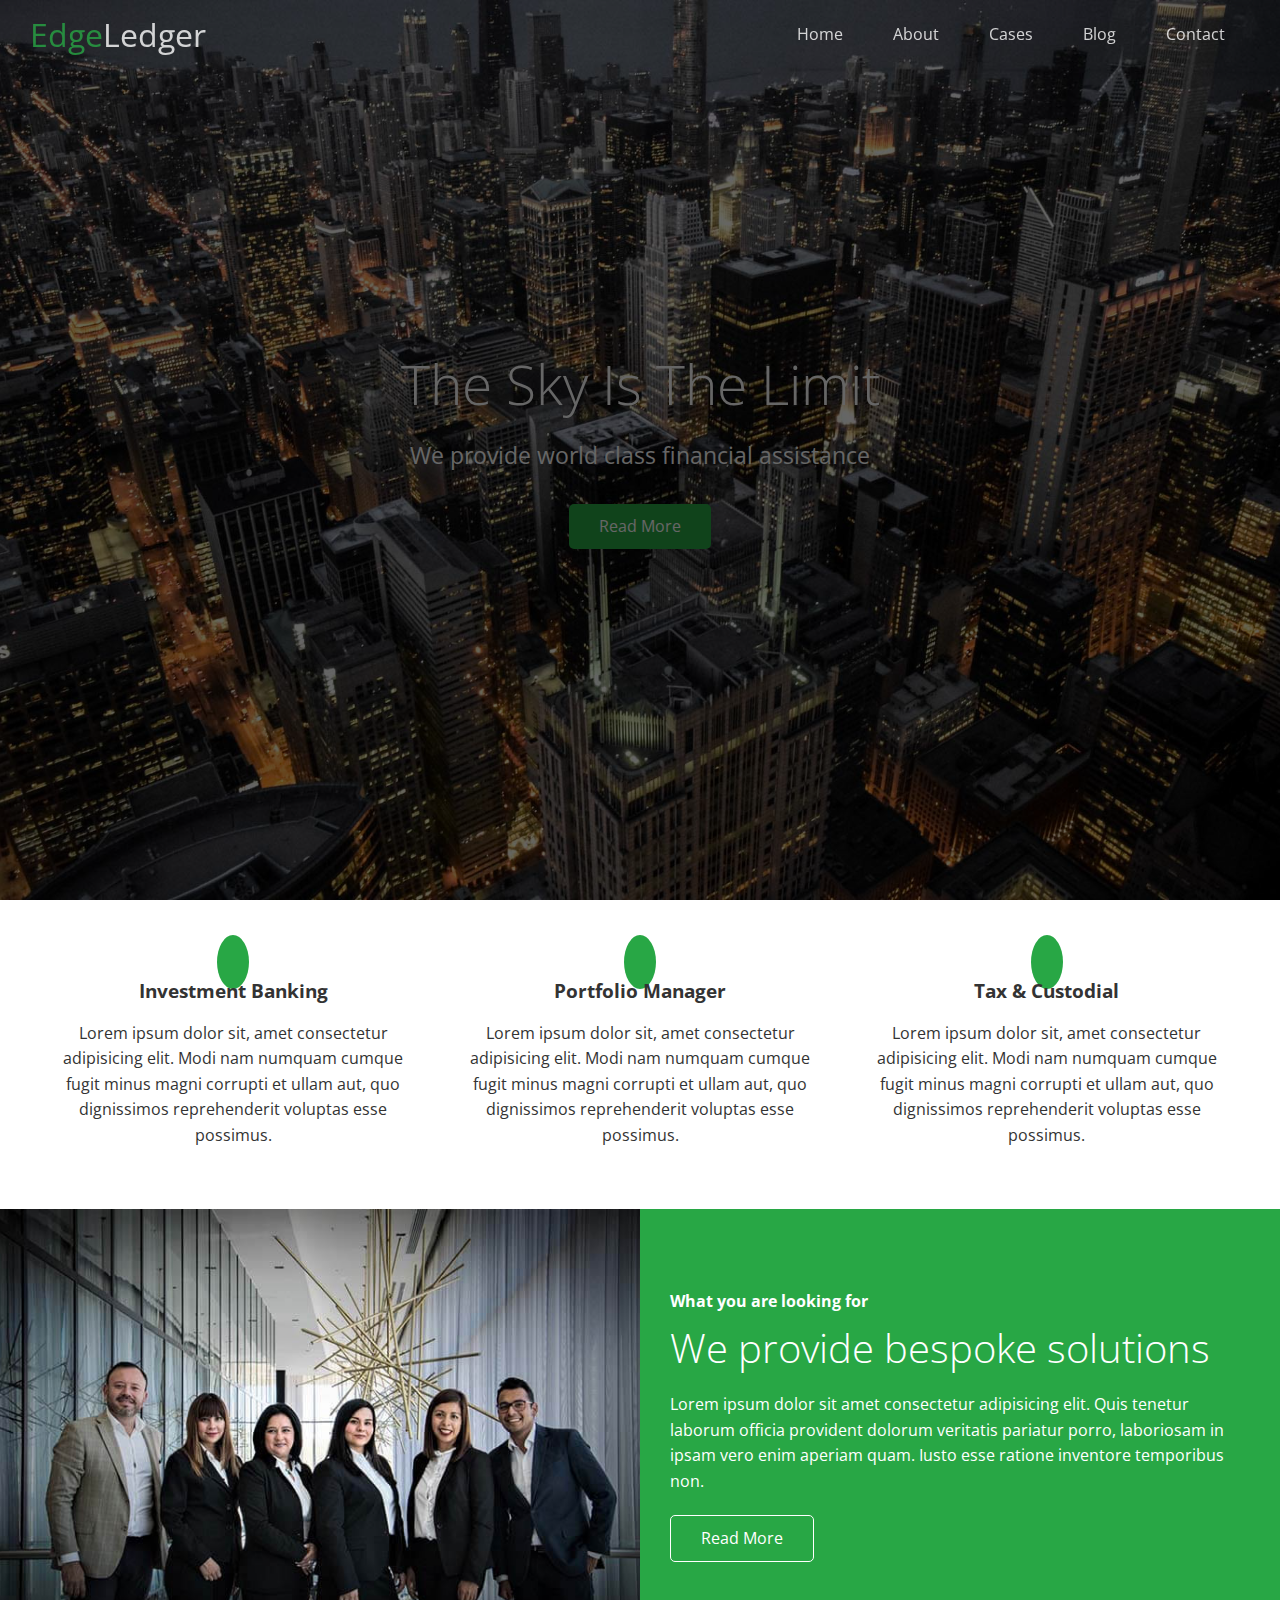
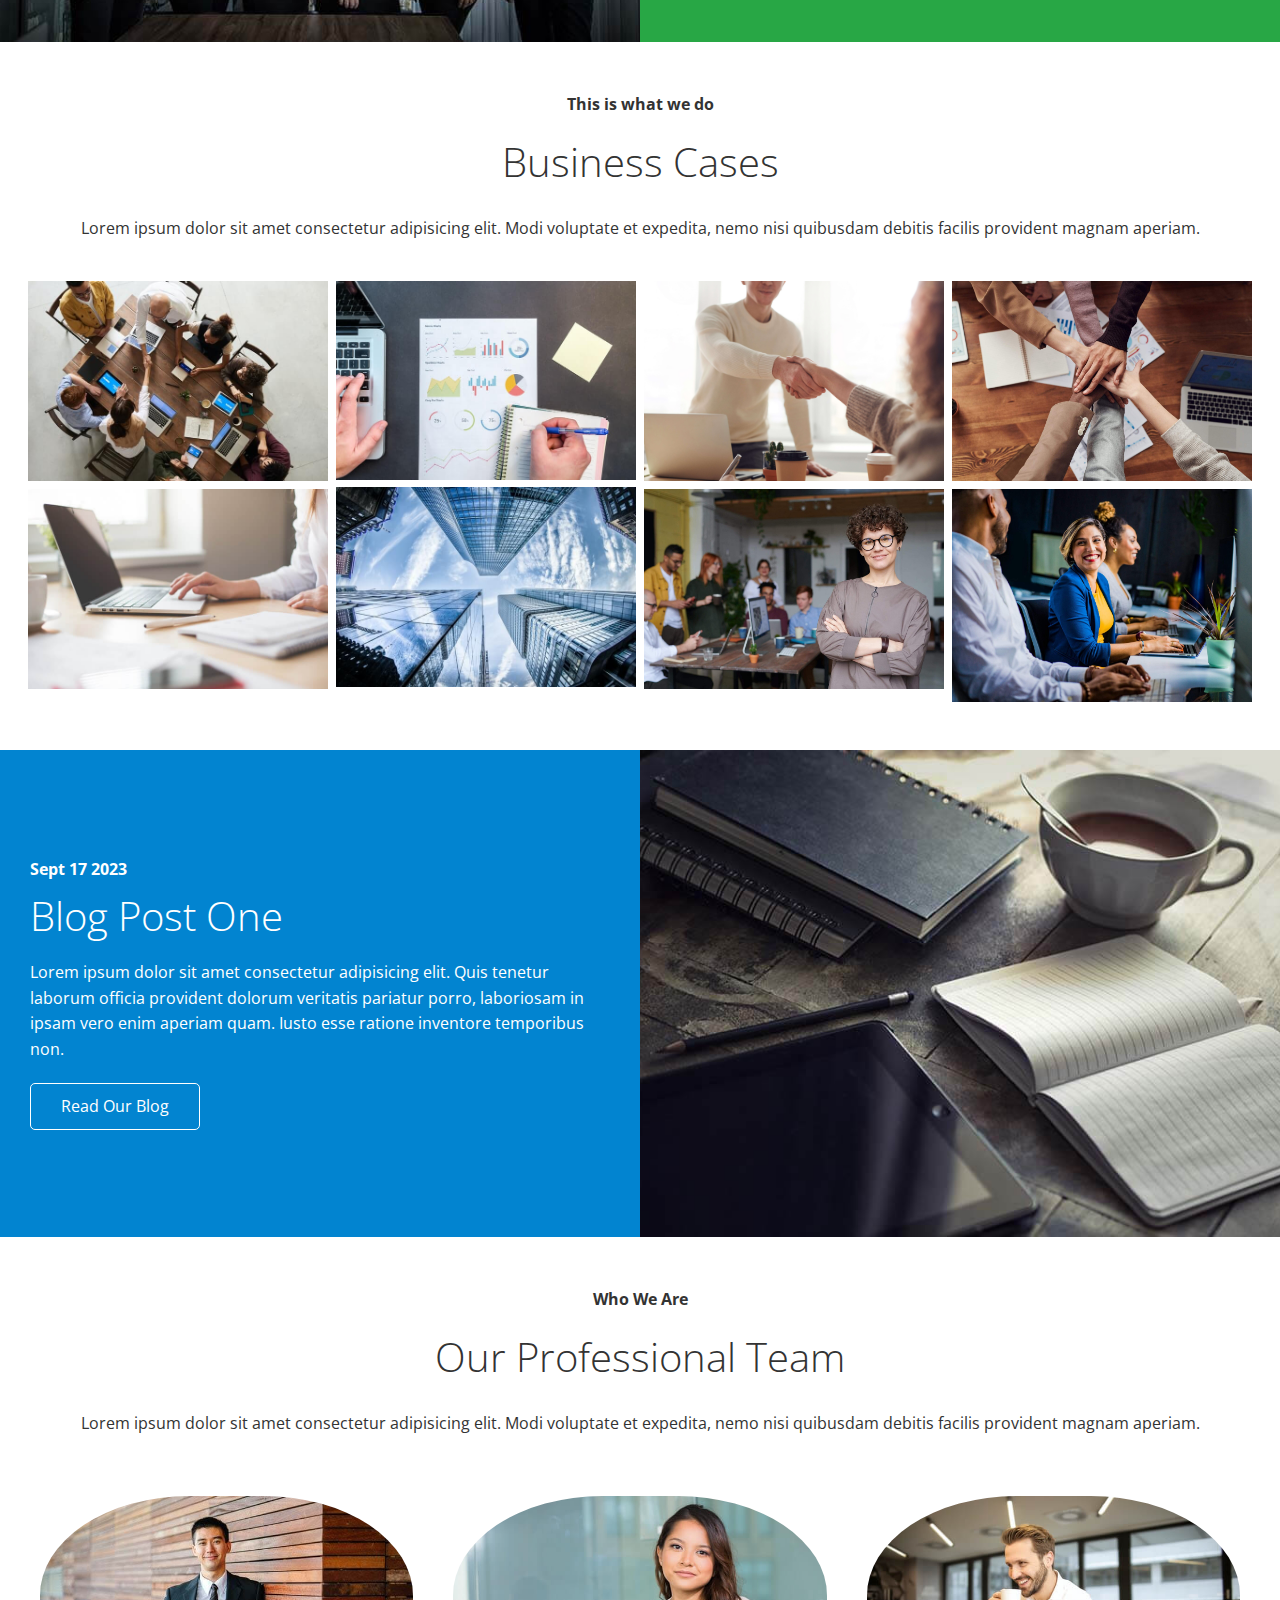
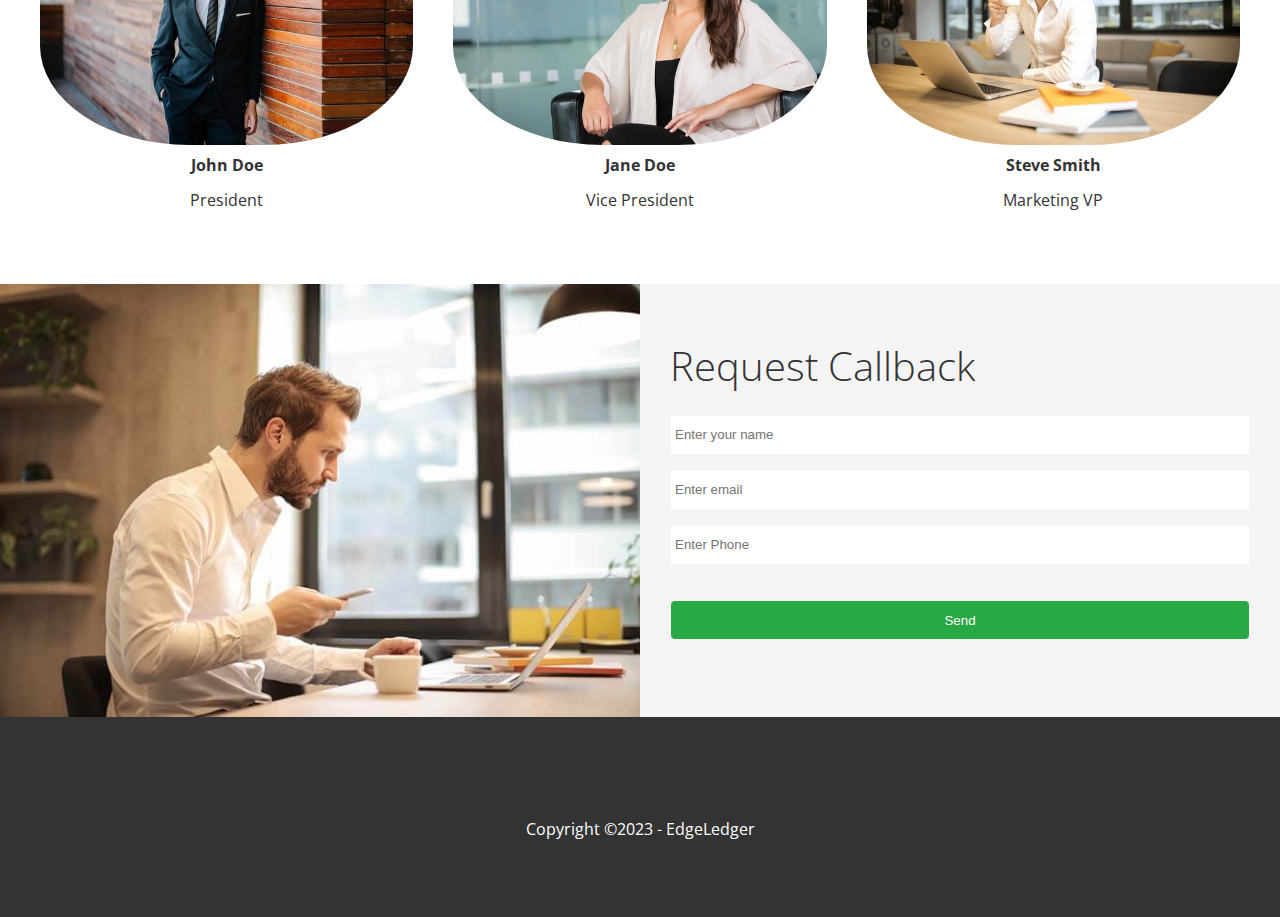
<file: index.html>
<!DOCTYPE html>
<html lang="en">
  <head>
    <meta charset="UTF-8" />
    <meta name="viewport" content="width=device-width, initial-scale=1.0" />
    <link
      rel="stylesheet"
      href="https://cdnjs.cloudflare.com/ajax/libs/font-awesome/6.4.2/css/all.min.css"
      integrity="sha512-z3gLpd7yknf1YoNbCzqRKc4qyor8gaKU1qmn+CShxbuBusANI9QpRohGBreCFkKxLhei6S9CQXFEbbKuqLg0DA=="
      crossorigin="anonymous"
      referrerpolicy="no-referrer"
    />
    <link rel="stylesheet" href="css/utilities.css" />
    <link rel="stylesheet" href="css/style.css" />
    <title>Welcome To EdgeLedger</title>
  </head>

  <body id="home">
    <header class="hero">
      <div id="navbar" class="navbar top">
        <h1 class="logo">
          <span class="text-primary"><i class="fas fa-book-open"></i>Edge</span
          >Ledger
        </h1>
        <nav>
          <ul>
            <li><a href="#home">Home</a></li>
            <li><a href="#about">About</a></li>
            <li><a href="#cases">Cases</a></li>
            <li><a href="#blog">Blog</a></li>
            <li><a href="#contact">Contact</a></li>
          </ul>
        </nav>
      </div>
      <div class="content">
        <h1>The Sky Is The Limit</h1>
        <p>We provide world class financial assistance</p>
        <a href="#about" class="btn"
          ><i class="fas fa-chevron-right"></i> Read More</a
        >
      </div>
    </header>

    <main>
      <!-- About Icons -->
      <section id="about" class="icons gb-light">
        <div class="flex-items">
          <div>
            <i class="fas fa-university fa-2x"></i>
            <div>
              <h3>Investment Banking</h3>
              <p>
                Lorem ipsum dolor sit, amet consectetur adipisicing elit. Modi
                nam numquam cumque fugit minus magni corrupti et ullam aut, quo
                dignissimos reprehenderit voluptas esse possimus.
              </p>
            </div>
          </div>
          <div>
            <i class="fas fa-book-reader fa-2x"></i>
            <div>
              <h3>Portfolio Manager</h3>
              <p>
                Lorem ipsum dolor sit, amet consectetur adipisicing elit. Modi
                nam numquam cumque fugit minus magni corrupti et ullam aut, quo
                dignissimos reprehenderit voluptas esse possimus.
              </p>
            </div>
          </div>
          <div>
            <i class="fas fa-pencil-alt fa-2x"></i>
            <div>
              <h3>Tax & Custodial</h3>
              <p>
                Lorem ipsum dolor sit, amet consectetur adipisicing elit. Modi
                nam numquam cumque fugit minus magni corrupti et ullam aut, quo
                dignissimos reprehenderit voluptas esse possimus.
              </p>
            </div>
          </div>
        </div>
      </section>
      <!-- About:Solutions -->
      <section class="solutions flex-columns">
        <div class="row">
          <div class="column">
            <div class="column-1">
              <img src="images/home/people.jpg" alt="" />
            </div>
          </div>
          <div class="column">
            <div class="column-2 bg-primary">
              <h4>What you are looking for</h4>
              <h2>We provide bespoke solutions</h2>
              <p>
                Lorem ipsum dolor sit amet consectetur adipisicing elit. Quis
                tenetur laborum officia provident dolorum veritatis pariatur
                porro, laboriosam in ipsam vero enim aperiam quam. Iusto esse
                ratione inventore temporibus non.
              </p>
              <a href="#" class="btn btn-outline">
                <i class="fas fa-chevron"></i>
                Read More
              </a>
            </div>
          </div>
        </div>
      </section>
      <!-- Cases -->
      <section id="cases" class="cases flex-grid section-padding">
        <header class="section-header">
          <h4>This is what we do</h4>
          <h2>Business Cases</h2>
          <p>
            Lorem ipsum dolor sit amet consectetur adipisicing elit. Modi
            voluptate et expedita, nemo nisi quibusdam debitis facilis provident
            magnam aperiam.
          </p>
        </header>
        <div class="row">
          <div class="column">
            <img src="images/cases/cases1.jpg" alt="" />
            <img src="images/cases/cases2.jpg" alt="" />
          </div>
          <div class="column">
            <img src="images/cases/cases3.jpg" alt="" />
            <img src="images/cases/cases4.jpg" alt="" />
          </div>
          <div class="column">
            <img src="images/cases/cases5.jpg" alt="" />
            <img src="images/cases/cases6.jpg" alt="" />
          </div>
          <div class="column">
            <img src="images/cases/cases7.jpg" alt="" />
            <img src="images/cases/cases8.jpg" alt="" />
          </div>
        </div>
      </section>

      <!-- About:Blog -->
      <section id="blog" class="blog flex-columns flex-reverse">
        <div class="row">
          <div class="column">
            <div class="column-1">
              <img src="images/home/blog.jpg" alt="" />
            </div>
          </div>
          <div class="column">
            <div class="column-2 bg-secondary">
              <h4>Sept 17 2023</h4>
              <h2>Blog Post One</h2>
              <p>
                Lorem ipsum dolor sit amet consectetur adipisicing elit. Quis
                tenetur laborum officia provident dolorum veritatis pariatur
                porro, laboriosam in ipsam vero enim aperiam quam. Iusto esse
                ratione inventore temporibus non.
              </p>
              <a href="blog.html" class="btn btn-outline">
                <i class="fas fa-chevron"></i>
                Read Our Blog
              </a>
            </div>
          </div>
        </div>
      </section>

      <!-- Team -->
      <section id="team" class="team section-padding">
        <header class="section-header">
          <h4>Who We Are</h4>
          <h2>Our Professional Team</h2>
          <p>
            Lorem ipsum dolor sit amet consectetur adipisicing elit. Modi
            voluptate et expedita, nemo nisi quibusdam debitis facilis provident
            magnam aperiam.
          </p>
        </header>
        <div class="flex-items">
          <div>
            <img src="images/team/person1.jpg" alt="" />
            <h4>John Doe</h4>
            <p>President</p>
          </div>
          <div>
            <img src="images/team/person2.jpg" alt="" />
            <h4>Jane Doe</h4>
            <p>Vice President</p>
          </div>
          <div>
            <img src="images/team/person3.jpg" alt="" />
            <h4>Steve Smith</h4>
            <p>Marketing VP</p>
          </div>
        </div>
      </section>

      <!-- Contact -->

      <section id="contact" class="contact flex-columns">
        <div class="row">
          <div class="column">
            <div class="column-1">
              <img src="images/home/contact.jpg" alt="" />
            </div>
          </div>
          <div class="column">
            <div class="column-2 bg-light">
              <h2>Request Callback</h2>
              <form action="#" class="callback-form">
                <div class="form-control">
                  <label for="name"></label>
                  <input
                    type="text"
                    name="name"
                    id="name"
                    placeholder="Enter your name"
                  />
                </div>
                <div class="form-control">
                  <label for="email"></label>
                  <input
                    type="email"
                    name="email"
                    id="email"
                    placeholder="Enter email"
                  />
                </div>
                <div class="form-control">
                  <label for="phone"></label>
                  <input
                    type="phone"
                    name="phone"
                    id="phone"
                    placeholder="Enter Phone"
                  />
                </div>
                <input type="submit" value="Send" id="submit" class="btn" />
              </form>
            </div>
          </div>
        </div>
      </section>
    </main>

    <footer class="footer bg-dark">
      <div class="social">
        <a href="#"><i class="fab fa-facebook fa-2x"></i></a>
        <a href="#"><i class="fab fa-twitter fa-2x"></i></a>
        <a href="#"><i class="fab fa-youtube fa-2x"></i></a>
        <a href="#"><i class="fab fa-linkedin fa-2x"></i></a>
      </div>
      <p>Copyright &copy;2023 - EdgeLedger</p>
    </footer>

    <script
      src="https://code.jquery.com/jquery-3.7.1.min.js"
      integrity="sha256-/JqT3SQfawRcv/BIHPThkBvs0OEvtFFmqPF/lYI/Cxo="
      crossorigin="anonymous"
    ></script>
    <script>
      const navbar = document.getElementById('navbar');
      let scrolled = false;

      window.onscroll = function () {
        if (window.pageYOffset > 100) {
          navbar.classList.remove('top');
          if (!scrolled) {
            navbar.style.transform = 'translateY(-70px)';
          }
          setTimeout(function () {
            navbar.style.transform = 'translateY(0px)';
            scrolled = true;
          }, 200);
        } else {
          navbar.classList.add('top');
          scrolled = false;
        }
      };

      // Smooth Scrolling
      $('.navbar a, .btn').on('click', function (e) {
        if (this.hash !== '') {
          e.preventDefault();

          const hash = this.hash;

          $('html, body').animate(
            {
              scrollTop: $(hash).offset().top - 100,
            },
            800
          );
        }
      });
    </script>
  </body>
</html>
</file>
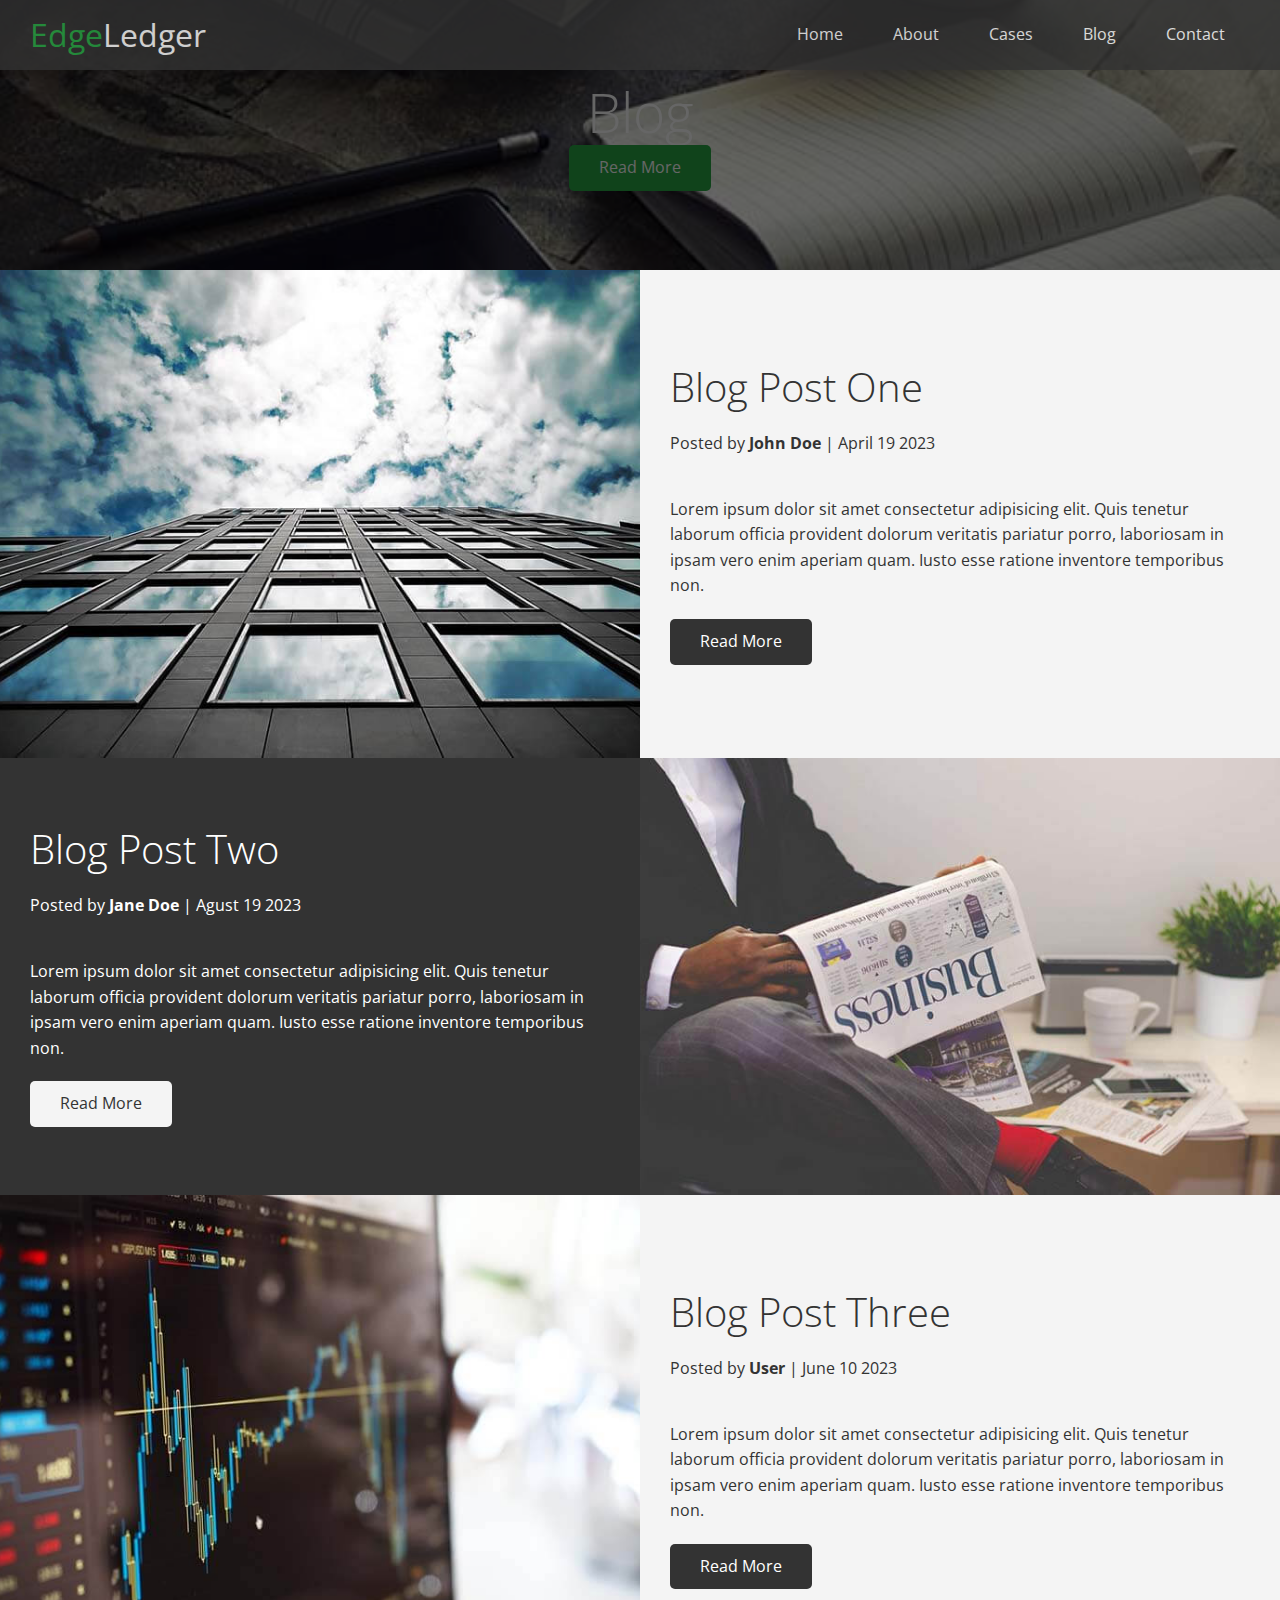
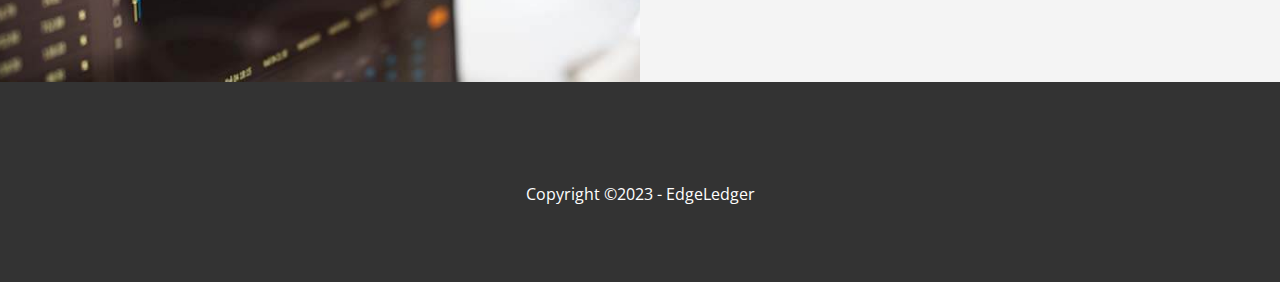
<file: blog.html>
<!DOCTYPE html>
<html lang="en">
  <head>
    <meta charset="UTF-8" />
    <meta name="viewport" content="width=device-width, initial-scale=1.0" />
    <link
      rel="stylesheet"
      href="https://cdnjs.cloudflare.com/ajax/libs/font-awesome/6.4.2/css/all.min.css"
      integrity="sha512-z3gLpd7yknf1YoNbCzqRKc4qyor8gaKU1qmn+CShxbuBusANI9QpRohGBreCFkKxLhei6S9CQXFEbbKuqLg0DA=="
      crossorigin="anonymous"
      referrerpolicy="no-referrer"
    />
    <link rel="stylesheet" href="css/utilities.css" />
    <link rel="stylesheet" href="css/style.css" />
    <title>Read Our Blog</title>
  </head>

  <body id="home">
    <header class="hero blog">
      <div id="navbar" class="navbar">
        <h1 class="logo">
          <span class="text-primary"><i class="fas fa-book-open"></i>Edge</span
          >Ledger
        </h1>
        <nav>
          <ul>
            <li><a href="index.html">Home</a></li>
            <li><a href="index.html#about">About</a></li>
            <li><a href="index.html#cases">Cases</a></li>
            <li><a href="index.html#blog">Blog</a></li>
            <li><a href="index.html#contact">Contact</a></li>
          </ul>
        </nav>
      </div>
      <div class="content">
        <h1>Blog</h1>
        <a href="#about" class="btn"
          ><i class="fas fa-chevron-right"></i> Read More</a
        >
      </div>
    </header>

    <main>
      <article class="flex-columns">
        <div class="row">
          <div class="column">
            <div class="column-1">
              <img src="images/blog/blog1.jpg" alt="" />
            </div>
          </div>
          <div class="column">
            <div class="column-2 bg-light">
              <h2>Blog Post One</h2>
              <p class="meta">
                <i class="fas fa-user"></i> Posted by
                <strong>John Doe</strong> | April 19 2023
              </p>
              <p>
                Lorem ipsum dolor sit amet consectetur adipisicing elit. Quis
                tenetur laborum officia provident dolorum veritatis pariatur
                porro, laboriosam in ipsam vero enim aperiam quam. Iusto esse
                ratione inventore temporibus non.
              </p>
              <a href="post.html" class="btn btn-dark">
                <i class="fas fa-chevron"></i>
                Read More
              </a>
            </div>
          </div>
        </div>
      </article>

      <article class="flex-columns flex-reverse">
        <div class="row">
          <div class="column">
            <div class="column-1">
              <img src="images/blog/blog2.jpg" alt="" />
            </div>
          </div>
          <div class="column">
            <div class="column-2 bg-dark">
              <h2>Blog Post Two</h2>
              <p class="meta">
                <i class="fas fa-user"></i> Posted by
                <strong>Jane Doe</strong> | Agust 19 2023
              </p>
              <p>
                Lorem ipsum dolor sit amet consectetur adipisicing elit. Quis
                tenetur laborum officia provident dolorum veritatis pariatur
                porro, laboriosam in ipsam vero enim aperiam quam. Iusto esse
                ratione inventore temporibus non.
              </p>
              <a href="post.html" class="btn btn-light">
                <i class="fas fa-chevron"></i>
                Read More
              </a>
            </div>
          </div>
        </div>
      </article>

      <article class="flex-columns">
        <div class="row">
          <div class="column">
            <div class="column-1">
              <img src="images/blog/blog3.jpg" alt="" />
            </div>
          </div>
          <div class="column">
            <div class="column-2 bg-light">
              <h2>Blog Post Three</h2>
              <p class="meta">
                <i class="fas fa-user"></i> Posted by <strong>User</strong> |
                June 10 2023
              </p>
              <p>
                Lorem ipsum dolor sit amet consectetur adipisicing elit. Quis
                tenetur laborum officia provident dolorum veritatis pariatur
                porro, laboriosam in ipsam vero enim aperiam quam. Iusto esse
                ratione inventore temporibus non.
              </p>
              <a href="post.html" class="btn btn-dark">
                <i class="fas fa-chevron"></i>
                Read More
              </a>
            </div>
          </div>
        </div>
      </article>
    </main>

    <footer class="footer bg-dark">
      <div class="social">
        <a href="#"><i class="fab fa-facebook fa-2x"></i></a>
        <a href="#"><i class="fab fa-twitter fa-2x"></i></a>
        <a href="#"><i class="fab fa-youtube fa-2x"></i></a>
        <a href="#"><i class="fab fa-linkedin fa-2x"></i></a>
      </div>
      <p>Copyright &copy;2023 - EdgeLedger</p>
    </footer>
  </body>
</html>
</file>
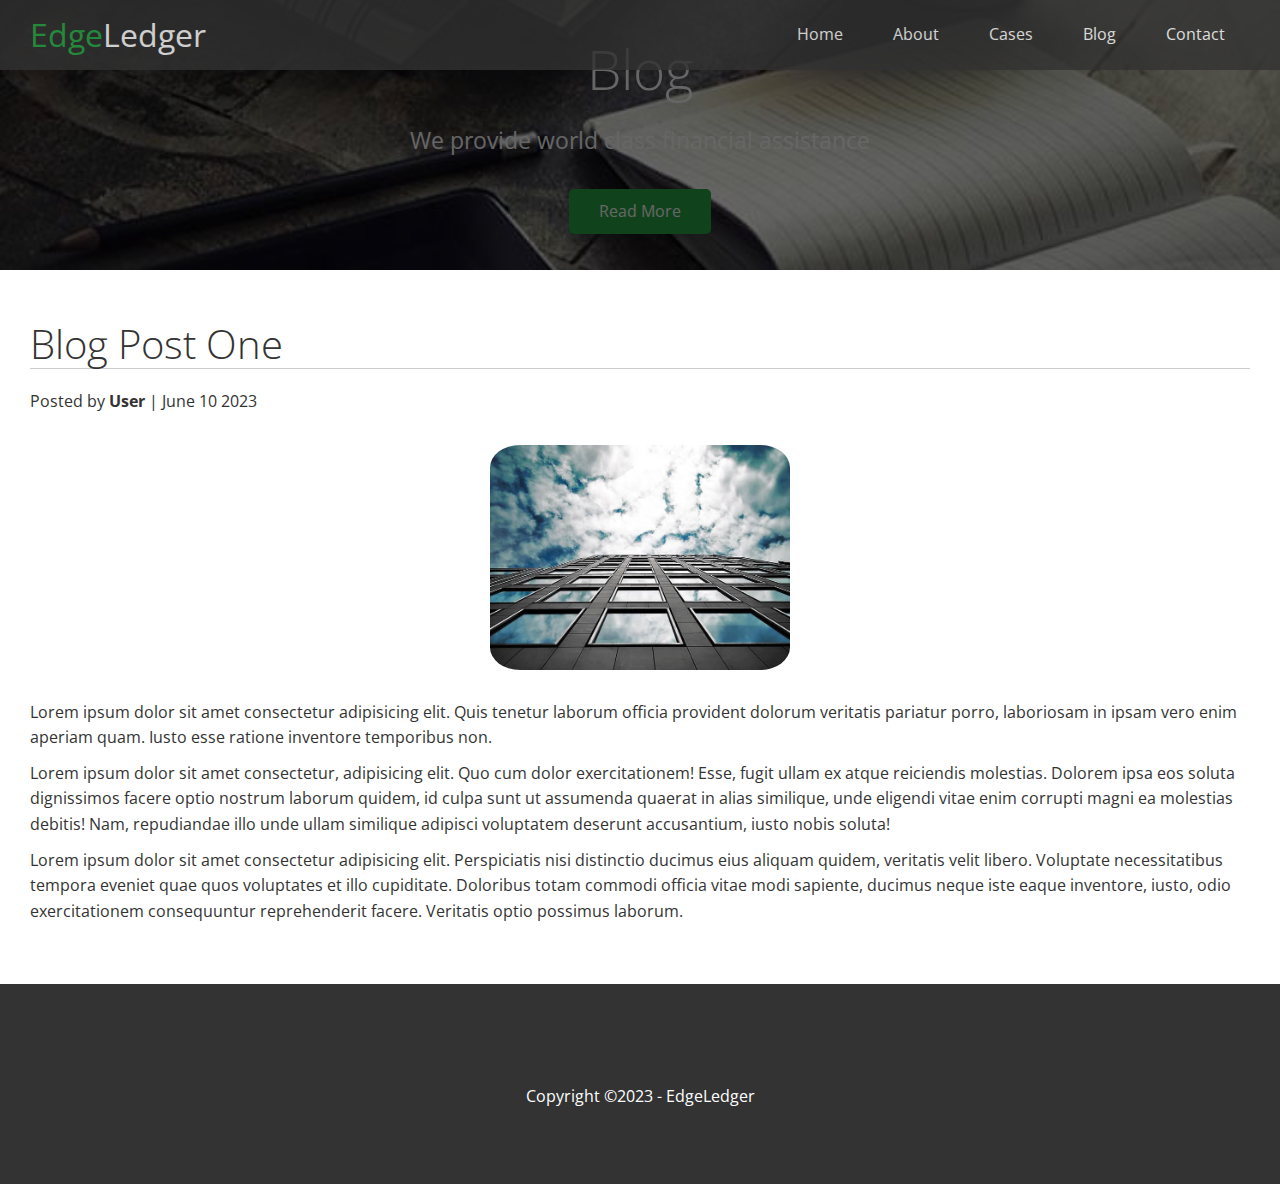
<file: post.html>
<!DOCTYPE html>
<html lang="en">
  <head>
    <meta charset="UTF-8" />
    <meta name="viewport" content="width=device-width, initial-scale=1.0" />
    <link
      rel="stylesheet"
      href="https://cdnjs.cloudflare.com/ajax/libs/font-awesome/6.4.2/css/all.min.css"
      integrity="sha512-z3gLpd7yknf1YoNbCzqRKc4qyor8gaKU1qmn+CShxbuBusANI9QpRohGBreCFkKxLhei6S9CQXFEbbKuqLg0DA=="
      crossorigin="anonymous"
      referrerpolicy="no-referrer"
    />
    <link rel="stylesheet" href="css/utilities.css" />
    <link rel="stylesheet" href="css/style.css" />
    <title>Post One</title>
  </head>

  <body id="home">
    <header class="hero blog">
      <div id="navbar" class="navbar">
        <h1 class="logo">
          <span class="text-primary"><i class="fas fa-book-open"></i>Edge</span
          >Ledger
        </h1>
        <nav>
          <ul>
            <li><a href="index.html">Home</a></li>
            <li><a href="index.html#about">About</a></li>
            <li><a href="index.html#cases">Cases</a></li>
            <li><a href="index.html#blog">Blog</a></li>
            <li><a href="index.html#contact">Contact</a></li>
          </ul>
        </nav>
      </div>
      <div class="content">
        <h1>Blog</h1>
        <p>We provide world class financial assistance</p>
        <a href="#about" class="btn"
          ><i class="fas fa-chevron-right"></i> Read More</a
        >
      </div>
    </header>

    <main>
      <section class="post">
        <h2>Blog Post One</h2>
        <p class="meta">
          <i class="fas fa-user"></i> Posted by <strong>User</strong> | June 10
          2023
        </p>
        <img src="images/blog/blog1.jpg" alt="" />
        <p>
          Lorem ipsum dolor sit amet consectetur adipisicing elit. Quis tenetur
          laborum officia provident dolorum veritatis pariatur porro, laboriosam
          in ipsam vero enim aperiam quam. Iusto esse ratione inventore
          temporibus non.
        </p>

        <p>
          Lorem ipsum dolor sit amet consectetur, adipisicing elit. Quo cum
          dolor exercitationem! Esse, fugit ullam ex atque reiciendis molestias.
          Dolorem ipsa eos soluta dignissimos facere optio nostrum laborum
          quidem, id culpa sunt ut assumenda quaerat in alias similique, unde
          eligendi vitae enim corrupti magni ea molestias debitis! Nam,
          repudiandae illo unde ullam similique adipisci voluptatem deserunt
          accusantium, iusto nobis soluta!
        </p>

        <p>
          Lorem ipsum dolor sit amet consectetur adipisicing elit. Perspiciatis
          nisi distinctio ducimus eius aliquam quidem, veritatis velit libero.
          Voluptate necessitatibus tempora eveniet quae quos voluptates et illo
          cupiditate. Doloribus totam commodi officia vitae modi sapiente,
          ducimus neque iste eaque inventore, iusto, odio exercitationem
          consequuntur reprehenderit facere. Veritatis optio possimus laborum.
        </p>
      </section>
    </main>

    <footer class="footer bg-dark">
      <div class="social">
        <a href="#"><i class="fab fa-facebook fa-2x"></i></a>
        <a href="#"><i class="fab fa-twitter fa-2x"></i></a>
        <a href="#"><i class="fab fa-youtube fa-2x"></i></a>
        <a href="#"><i class="fab fa-linkedin fa-2x"></i></a>
      </div>
      <p>Copyright &copy;2023 - EdgeLedger</p>
    </footer>
  </body>
</html>
</file>
<file: css/utilities.css>
/* Text colors */
.text-primary {
  color: #28a745;
}

.text-secondary {
  color: #0284d0;
}

/* Button */
.btn {
  cursor: pointer;
  display: inline-block;
  padding: 10px 30px;
  color: #fff;
  background-color: #28a745;
  border: none;
  border-radius: 5px;
}

.btn:hover {
  opacity: 0.9;
}

.btn-primary,
.bg-primary {
  background: #28a745;
  color: #fff;
}

.btn-secondary,
.bg-secondary {
  background: #0284d0;
  color: #fff;
}

.btn-dark,
.bg-dark {
  background: #333;
  color: #fff;
}

.btn-light,
.bg-light {
  background: #f4f4f4;
  color: #333;
}

.btn-outline {
  background: transparent;
  border: 1px solid #fff;
}

/* Flex items */
.flex-items {
  display: flex;
  text-align: center;
  justify-content: center;
  text-align: center;
  height: 100%;
}

.flex-items > div {
  padding: 20px;
}

/* Flex columns */
.flex-columns.flex-reverse .row {
  flex-direction: row-reverse;
}

.flex-columns .row {
  display: flex;
  flex-direction: row;
  flex-wrap: wrap;
  width: 100%;
}

.flex-columns .column {
  display: flex;
  flex-direction: column;
  flex-basis: 100%;
  flex: 1;
}

.flex-columns .column .column-1,
.flex-columns .column .column-2 {
  height: 100%;
}

.flex-columns img {
  width: 100%;
  height: 100%;
  object-fit: cover;
}

.flex-columns .column-2 {
  display: flex;
  flex-direction: column;
  align-items: flex-start;
  justify-content: center;
  padding: 30px;
}

.flex-columns h2 {
  font-size: 40px;
  font-weight: 100;
}

.flex-columns h4 {
  margin-bottom: 10px;
}

.flex-columns p {
  margin: 20px 0;
}

/* Section header  */
.section-header {
  padding: 30px;
  display: flex;
  flex-direction: column;
  align-items: center;
  justify-content: center;
  text-align: center;
}

.section-header h2 {
  font-size: 40px;
  margin: 20px 0;
}

.section-padding {
  padding: 20px 20px 40px;
}

/* Flex grid */
.flex-grid .row {
  display: flex;
  flex-wrap: wrap;
  padding: 0 4px;
}

.flex-grid .column {
  flex: 25%;
  max-width: 25%;
  padding: 0 4px;
}
</file>
<file: css/style.css>
@import url('https://fonts.googleapis.com/css2?family=Libre+Baskerville&family=Open+Sans:wght@300;400&family=Roboto:wght@400;700&display=swap');

* {
  box-sizing: border-box;
  padding: 0;
  margin: 0;
}

body {
  font-family: 'Open Sans', sans-serif;
  background: #fff;
  color: #333;
  line-height: 1.6;
}

ul {
  list-style: none;
}

a {
  color: #333;
  text-decoration: none;
}

h1,
h2 {
  font-weight: 300;
  line-height: 1.2;
}

p {
  margin: 10px 0;
}

img {
  width: 100%;
}

/* Navbar */

.navbar {
  display: flex;
  align-items: center;
  justify-content: space-between;
  background-color: #333;
  color: #fff;
  opacity: 0.8;
  width: 100%;
  height: 70px;
  position: fixed;
  top: 0px;
  padding: 0 30px;
  transition: 0.5s;
}

.navbar.top {
  background: transparent;
}

.navbar a {
  color: #fff;
  padding: 10px 20px;
  margin: 0 5px;
}

.navbar a:hover {
  border-bottom: #28a745 2px solid;
}

.navbar ul {
  display: flex;
}

.navbar .logo {
  font-weight: 400;
}

/* Header */

.hero {
  background: url('../images/home/showcase.jpg') no-repeat center center/cover;
  height: 100vh;
  position: relative;
  color: #fff;
}

.hero .content {
  display: flex;
  flex-direction: column;
  align-items: center;
  justify-content: center;
  text-align: center;
  height: 100%;
  padding: 0 20px;
}

.hero .content h1 {
  font-size: 55px;
}

.hero .content p {
  font-size: 23px;
  max-width: 600px;
  margin: 20px 0 30px;
}

.hero::before {
  content: '';
  position: absolute;
  top: 0;
  left: 0;
  width: 100%;
  height: 100%;
  background: rgba(0, 0, 0, 0.6);
}

.hero * {
  z-index: 8.5;
}

.hero.blog {
  background: url(../images/home/blog.jpg) no-repeat center center/cover;
  height: 30vh;
}

/* Icons */
.icons {
  padding: 30px;
}

.icons h3 {
  font-weight: bold;
  margin-bottom: 15px;
}

.icons i {
  background-color: #28a745;
  color: #fff;
  padding: 1rem;
  border-radius: 50%;
  margin-bottom: 15px;
}

.cases img:hover {
  opacity: 0.7;
}

.team img {
  border-radius: 40%;
}

/* Callback form */
.callback-form {
  width: 100%;
  padding: 20px 0;
}

.callback-form label {
  display: block;
  margin-bottom: 5px;
}

.callback-form .form-control {
  margin-bottom: 15px;
}

.callback-form input {
  width: 100%;
  padding: 4px;
  height: 40px;
  border: #f5f5f5 1px solid;
}

.callback-form input:focus {
  outline-color: green;
}

.callback-form .btn {
  padding: 12px 0;
  margin-top: 20px;
}

/* Post */

.post {
  padding: 50px 30px;
}

.post h2 {
  font-size: 40px;
  margin-bottom: 20px;
  padding-bottom: 10;
  border-bottom: #ccc solid 1px;
}

.post .meta {
  margin-bottom: 30px;
}

.post img {
  width: 300px;
  border-radius: 10%;
  display: block;
  margin: 0 auto 30px;
}

/* Footer */
.footer {
  display: flex;
  flex-direction: column;
  align-items: center;
  justify-content: center;
  text-align: center;
  height: 200px;
}

.footer a {
  color: #fff;
}

.footer a:hover {
  color: #28a745;
}

.footer .social > * {
  margin-right: 30px;
}

/* Mobile */
@media (max-width: 768px) {
  .navbar {
    flex-direction: column;
    height: 120px;
    padding: 20px;
  }

  .navbar a {
    padding: 10px 10px;
    margin: 0 3px;
  }

  .flex-items {
    flex-direction: column;
  }

  .flex-colums .column,
  .flex-grid .column {
    flex: 100%;
    max-width: 100%;
  }

  .team img {
    width: 60%;
  }
}
</file>
